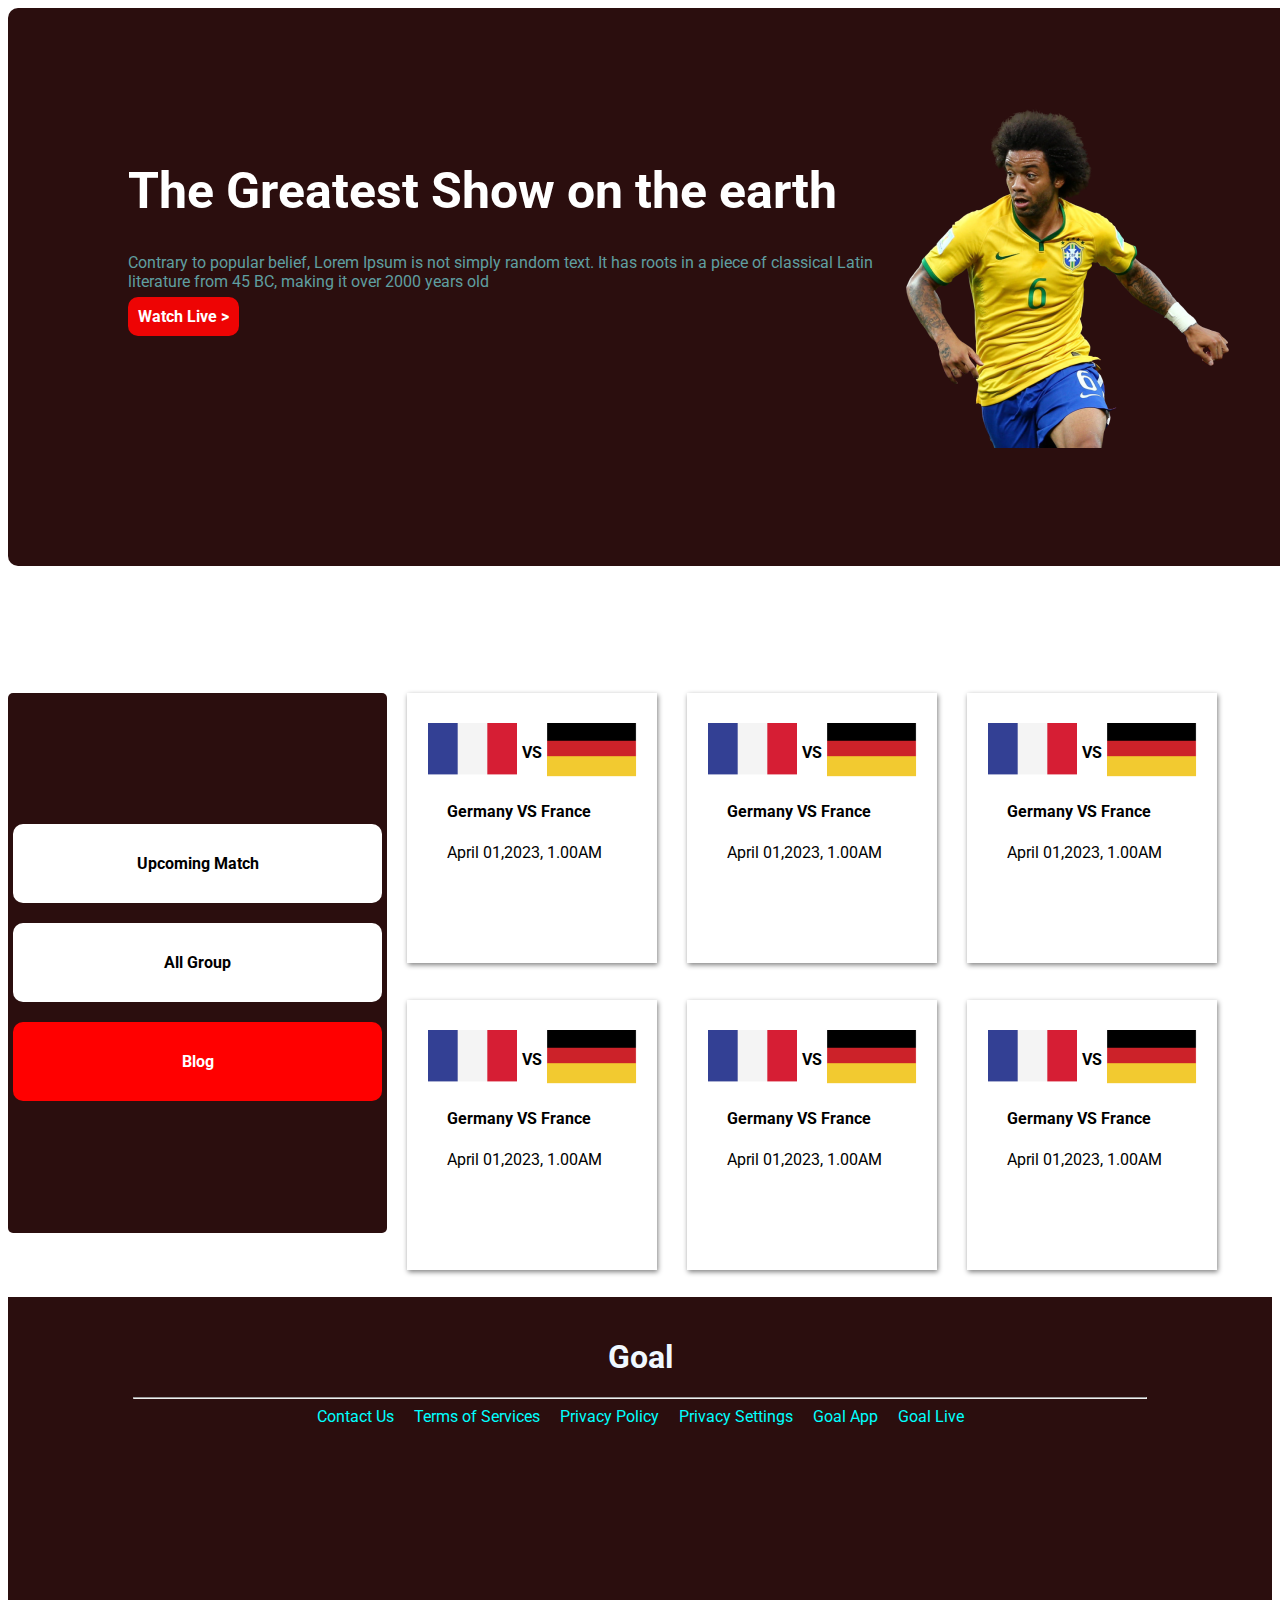
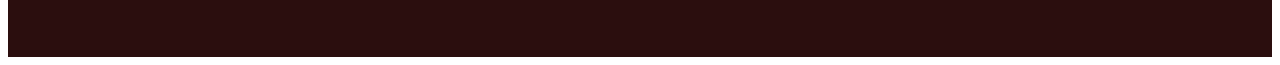
<file: index2.html>
<!DOCTYPE html>
<html lang="en">
<head>
    <meta charset="UTF-8">
    <meta http-equiv="X-UA-Compatible" content="IE=edge">
    <meta name="viewport" content="width=device-width, initial-scale=1.0">
    <link rel="stylesheet" href="style.css">
    <title>Worldcup</title>
</head>
<body>
    <header class="container">
        <div class="top-banner">
            <h1>The Greatest Show on the earth</h1>
            <p id="para-color">Contrary to popular belief, Lorem Ipsum is not simply
                random text. It has roots in a piece of classical Latin literature
                from 45 BC, making it over 2000 years old</p>
            <a class="watch" href="">Watch Live &gt;</a>
        </div>
        <div class="banner-image">
            <img src="images/Banner Image.png" alt="">
        </div>
    </header>


    <!-- header part end -->


    <main>
                <section class="whole-flex">
                    <div class="update-container">
                        <a class="update" href="">Upcoming Match</a>
                        <a class="up" href="">All Group</a>
                        <a class="red" href="index.html">Blog</a>
                    </div>


                    <!-- card area  -->
                    <div class="update-area">
                        <div class="card2">
                            <div class="div1">
                                <div class="div2">
                                    <img src="Flag.png" alt="">
                                </div>
                                <div class="div3">VS</div>
                                <div class="div4">
                                    <img src="germany Flag.png" alt="">
                                </div>
                            </div>
                            <div class="div5">
                                <h4>Germany VS France</h4>
                                <p>April 01,2023, 1.00AM</p>
                        
                            </div>
                        </div>

                                                <div class="card2">
                                                    <div class="div1">
                                                        <div class="div2">
                                                            <img src="Flag.png" alt="">
                                                        </div>
                                                        <div class="div3">VS</div>
                                                        <div class="div4">
                                                            <img src="germany Flag.png" alt="">
                                                        </div>
                                                    </div>
                                                    <div class="div5">
                                                        <h4>Germany VS France</h4>
                                                        <p>April 01,2023, 1.00AM</p>
                                                
                                                    </div>
                                                </div>

                                                                        <div class="card2">
                                                                            <div class="div1">
                                                                                <div class="div2">
                                                                                    <img src="Flag.png" alt="">
                                                                                </div>
                                                                                <div class="div3">VS</div>
                                                                                <div class="div4">
                                                                                    <img src="germany Flag.png" alt="">
                                                                                </div>
                                                                            </div>
                                                                            <div class="div5">
                                                                                <h4>Germany VS France</h4>
                                                                                <p>April 01,2023, 1.00AM</p>
                                                                        
                                                                            </div>
                                                                        </div>

                                                                                                <div class="card2">
                                                                                                    <div class="div1">
                                                                                                        <div class="div2">
                                                                                                            <img src="Flag.png" alt="">
                                                                                                        </div>
                                                                                                        <div class="div3">VS</div>
                                                                                                        <div class="div4">
                                                                                                            <img src="germany Flag.png" alt="">
                                                                                                        </div>
                                                                                                    </div>
                                                                                                    <div class="div5">
                                                                                                        <h4>Germany VS France</h4>
                                                                                                        <p>April 01,2023, 1.00AM</p>
                                                                                                
                                                                                                    </div>
                                                                                                </div>

                                                                                                                        <div class="card2">
                                                                                                                            <div class="div1">
                                                                                                                                <div class="div2">
                                                                                                                                    <img src="Flag.png" alt="">
                                                                                                                                </div>
                                                                                                                                <div class="div3">VS</div>
                                                                                                                                <div class="div4">
                                                                                                                                    <img src="germany Flag.png" alt="">
                                                                                                                                </div>
                                                                                                                            </div>
                                                                                                                            <div class="div5">
                                                                                                                                <h4>Germany VS France</h4>
                                                                                                                                <p>April 01,2023, 1.00AM</p>
                                                                                                                        
                                                                                                                            </div>
                                                                                                                        </div>

                                                                                                                                                <div class="card2">
                                                                                                                                                    <div class="div1">
                                                                                                                                                        <div class="div2">
                                                                                                                                                            <img src="Flag.png" alt="">
                                                                                                                                                        </div>
                                                                                                                                                        <div class="div3">VS</div>
                                                                                                                                                        <div class="div4">
                                                                                                                                                            <img src="germany Flag.png" alt="">
                                                                                                                                                        </div>
                                                                                                                                                    </div>
                                                                                                                                                    <div class="div5">
                                                                                                                                                        <h4>Germany VS France</h4>
                                                                                                                                                        <p>April 01,2023, 1.00AM</p>
                                                                                                                                                
                                                                                                                                                    </div>
                                                                                                                                                </div>


    
                    </div>
                </section>

    </main>
                
</body>

<footer>

    <div class="footerh1">
        <h1>Goal</h1>
        <hr id="hr">
    </div>
    <div class="goal-flex">
        <div>Contact Us</div>
        <div>Terms of Services</div>
        <div>Privacy Policy</div>
        <div>Privacy Settings</div>
        <div>Goal App</div>
        <div>Goal Live</div>
    </div>

</footer>

</html>
</file>
<file: style.css>
@import url('https://fonts.googleapis.com/css2?family=Roboto&display=swap');
body{
font-family: 'Roboto', sans-serif;
} 

/* header part start  */
.container{
    padding: 100px; px;
    width: 100%;
    height : 39.8vh;
    background-color: rgb(43, 14, 14);
    display: flex;
    border-radius: 10px;
    margin-bottom: 10%;
}
.top-banner h1{
    font-size: 50px;
}
#para-color{
    color: cadetblue;
    
    
}
.top-banner{
    width: 60%;
    color: white;
    padding: 20px;
}
.watch{
    background-color: rgb(238, 4, 4);
    text-decoration: none;
    color: white;
    font-weight: 700;
    padding: 10px;
    border-radius: 10px;
    margin-top: 5px;
    animation-name: example;
    animation-duration: 6s; 
}
@keyframes example {
    from {
        background-color: yellow;
    }

    to {
        background-color: red;
    }
}

.image-banner img{
     width: 40%;
     height: 29vh ; 
} 

/* Header part end */

/* body part start  */

.update-container{
    width: 30%;
    height: 60vh;
    background-color:rgb(43, 14, 14);
    display: flex;
    flex-direction: column;
    text-align: center;
    justify-content: center;
    row-gap: 20px;
    border-radius: 5px;
}
.update{
    text-decoration: none;
    padding: 30px;
    color: black;
    background-color:white;
    border-radius: 10px;
    font-weight: 700;
    margin: 0% 5px;
    
}
.up{
            text-decoration: none;
            padding: 30px;
            color: black;
            background-color: white;
            border-radius: 10px;
            font-weight: 700;
            margin: 0% 5px;
}
.red{
            text-decoration: none;
            padding: 30px;
            color: white;
            background-color:red;
            border-radius: 10px;
            font-weight: 700;
            margin: 0% 5px;
}
.whole-flex{
    display: flex;
}
.card{
 width: 90%;
 height: 50vh;
 margin: 8px;
 box-sizing: border-box;
 box-shadow: 1px 2px 4px gray;
 border-radius: 5px;
 position: relative;
 margin-bottom: 20%;
}
.image-style{
    width: 100%;
    
}

.grid-card{
    display: grid;
    grid-template-columns: repeat(3, 1fr);
    grid-template-rows: repeat(2, 1fr);
    gap: 5px;

    
}
.fa-message empty{
    justify-content: end;
}
.transfer{
    text-decoration: none;
    text-align: center;
    border: 1px solid black;
    color: black;
    padding: 2px 5px;
    
}
.view-all{
visibility: hidden;
}
.view-button{
    text-decoration: none;
    
    padding: 15px;
    background-color: red;
    color: white;
    border-radius: 10px;
}
/* body part end  */

/* footer part start */
footer{
    width: 100%;
    height: 40vh;
    background-color: rgb(43, 14, 14) ;
    text-align: center;
    
}
.footerh1{
    padding:20px 0 0 0%;
    color: aliceblue;
}
#hr{
    width: 80%;
}
.goal-flex{
    display: flex;
    color: aqua;
    justify-content: center;
    column-gap: 20px;
}


/* 2nd page  */

.update-area{
    display: grid;
    grid-template-columns: repeat(3, 1fr);
    grid-template-rows: repeat(2, 1fr);
    gap: 10px;
}


.card2 {
    width: 250px;
    height: 30vh;
    box-shadow: 1px 2px 5px gray;
    justify-content: center;
    padding-top: 30px;
    box-sizing: border-box;
    margin-left: 20px;
    margin-bottom: 10%;
}

.div1 {
    display: flex;
    justify-content: center;
    column-gap: 5px;
}

.div2 img {
    width: 100%;
    /* height: 100%; */

}

.div2 {
    width: 90px;
}

.div3 {
    width: 20px;
    padding-top: 20PX;
    /* height: 15vh; */
    font-weight: 700;
}

.div4 img {
    width: 100%;
    /* height: 100%;} */
}

.div4 {
    width: 90px;

}

.div5 {
    margin-left: 40px;
}
/* end  */
@media only screen and (max-width:768px) {
 .top-banner{
    font-size: 10px;
 }
 .top-banner h1{
    font-size: 30px;
 }
#para-color{
    margin-bottom: 30px;
}
.container{
    padding: 0%;
    height: 38vh;}

.banner-image img{
    height: 38vh;
    margin-right: 10px;
    }
     .update-container{
        display: flex;
    }
    .grid-card{
        
        display: grid;
        grid-template-columns: repeat(2,1fr);
        grid-template-rows: repeat(2, 1fr); 
    }
    .view-all{
        visibility: visible;
        margin-bottom: 10%;
        margin-left: 50%;
    }
    .goal-flex{
        display: grid;
        grid-template-columns: repeat(4,1fr);
        grid-template-rows: repeat(2,1fr
        );
        gap: 50px;
    }
}
@media only screen and (max-width:576px)  {
    .container{
        flex-direction: column;
        align-items: center;
    }
    .top-banner {
    font-size: 8px;
    }
    .container{
        padding: 0%;
        margin-bottom: 10%;
        height: 90vh;
    
    }
    .banner-image img{
        width: 100%;
        height: 46.5vh;
        
    }
        .view-all{
            visibility: hidden;
        }
        .grid-card{
            display: grid;
            grid-template-columns: repeat(1, 1fr);
        }
        .goal-flex{
            display: grid;
            grid-template-columns: repeat(1,1fr);
        }
        footer{
            height: 85vh ;
        }

}
</file>
